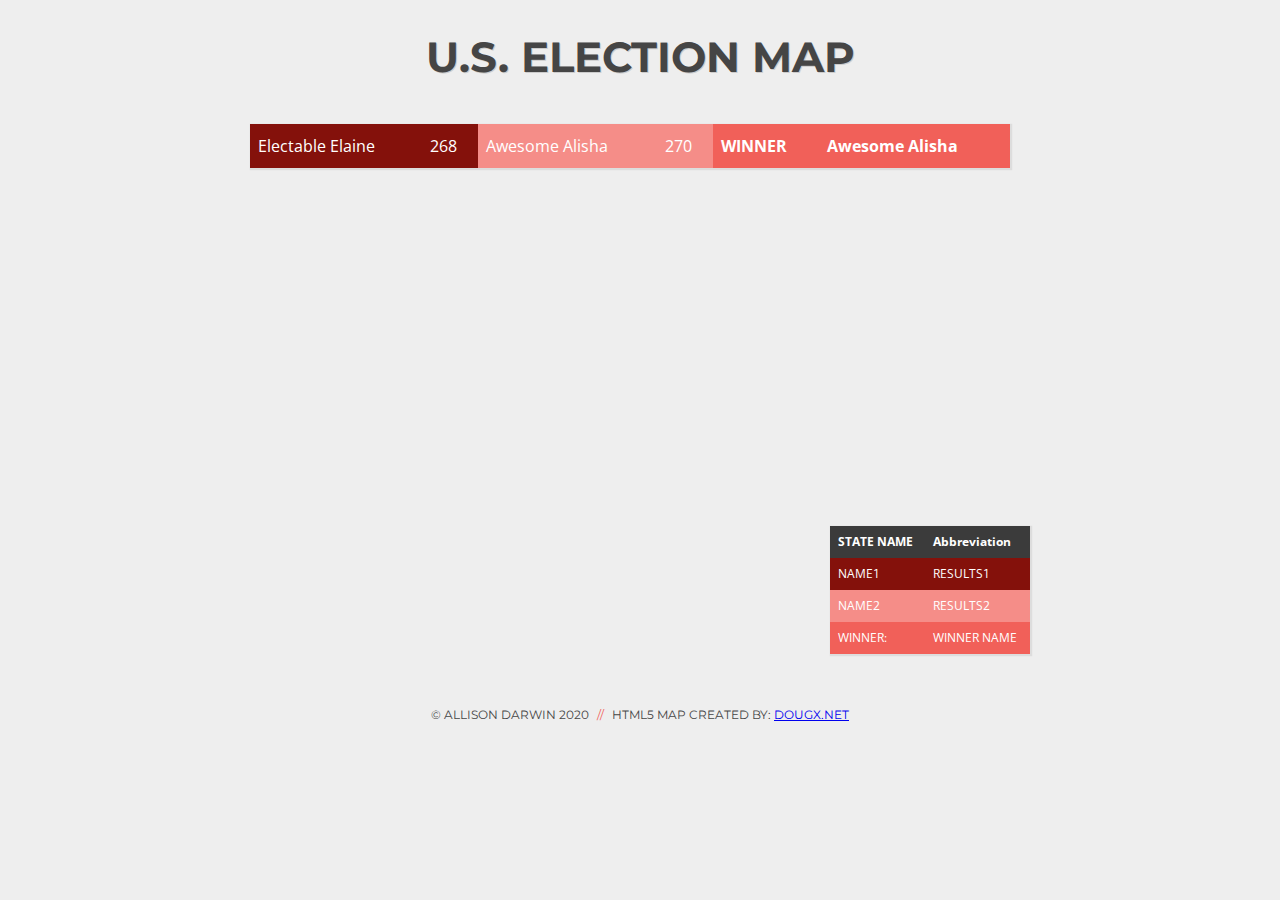
<file: election-map/index.html>
<html>
<head>
    <title>U.S. ELECTION MAP</title>

    <link href='http://fonts.googleapis.com/css?family=Open+Sans:400italic,400,700|Montserrat:400,700' rel='stylesheet' type='text/css'>
    <link href="https://fonts.googleapis.com/css?family=Bitter" rel="stylesheet">
    <link rel="stylesheet" type="text/css" href="style.css">

</head>

<body onload="onLoad();">
<div class="page">
    <header>
        <h1>U.S. ELECTION MAP</h1>
    </header>

    <div class="map-container">

        <canvas id="map_canvas" width="800" height="550" style="position:relative;">
        </canvas>

        <table id='stateResults' style="position:absolute; bottom:10px; right:10px;">
            <theader>
                <tr>
                    <th>STATE NAME</th>
                    <th>Abbreviation</th>
                </tr>
            </theader>
            <tbody>
            <tr>
                <td class="name-1">NAME1</td>
                <td class="name-1">RESULTS1</td>
            </tr>
            <tr>
                <td class="name-2">NAME2</td>
                <td class="name-2">RESULTS2</td>
            </tr>
            <tr>
                <td class="winner">WINNER:</td>
                <td class="winner">WINNER NAME</td>
            </tr>
            </tbody>
        </table>

        <table id='countryResults' style="position:absolute; top:10px; left:10px;">
            <tbody>
            <tr>
                <td class="name-1">NAME1</td>
                <td class="name-1">RESULTS1</td>
                <td class="name-2">NAME2</td>
                <td class="name-2">RESULTS2</td>
                <th>WINNER</th>
                <th>Name</th>
            </tr>
            </tbody>
        </table>

    </div>
    <br clear="all">
    <footer>
        <p>&copy; Allison Darwin 2020 <span>//</span> HTML5 Map Created By: <a href="http://dougx.net/map/usmap.html" target="_blank">DougX.net</a></p>
    </footer>

</div>

<!--
JavaScript files are added just before </body> so all HTML loads first.
This can make your page appear to load faster and helps avoid missing HTML errors.
 -->

<!-- map.js -->
<script type="text/javascript" src="https://s3.amazonaws.com/media.skillcrush.com/skillcrush/wp-content/uploads/2017/11/map.js"></script>
<script type="text/javascript" src="script.js"></script>

</body>
</html>
</file>
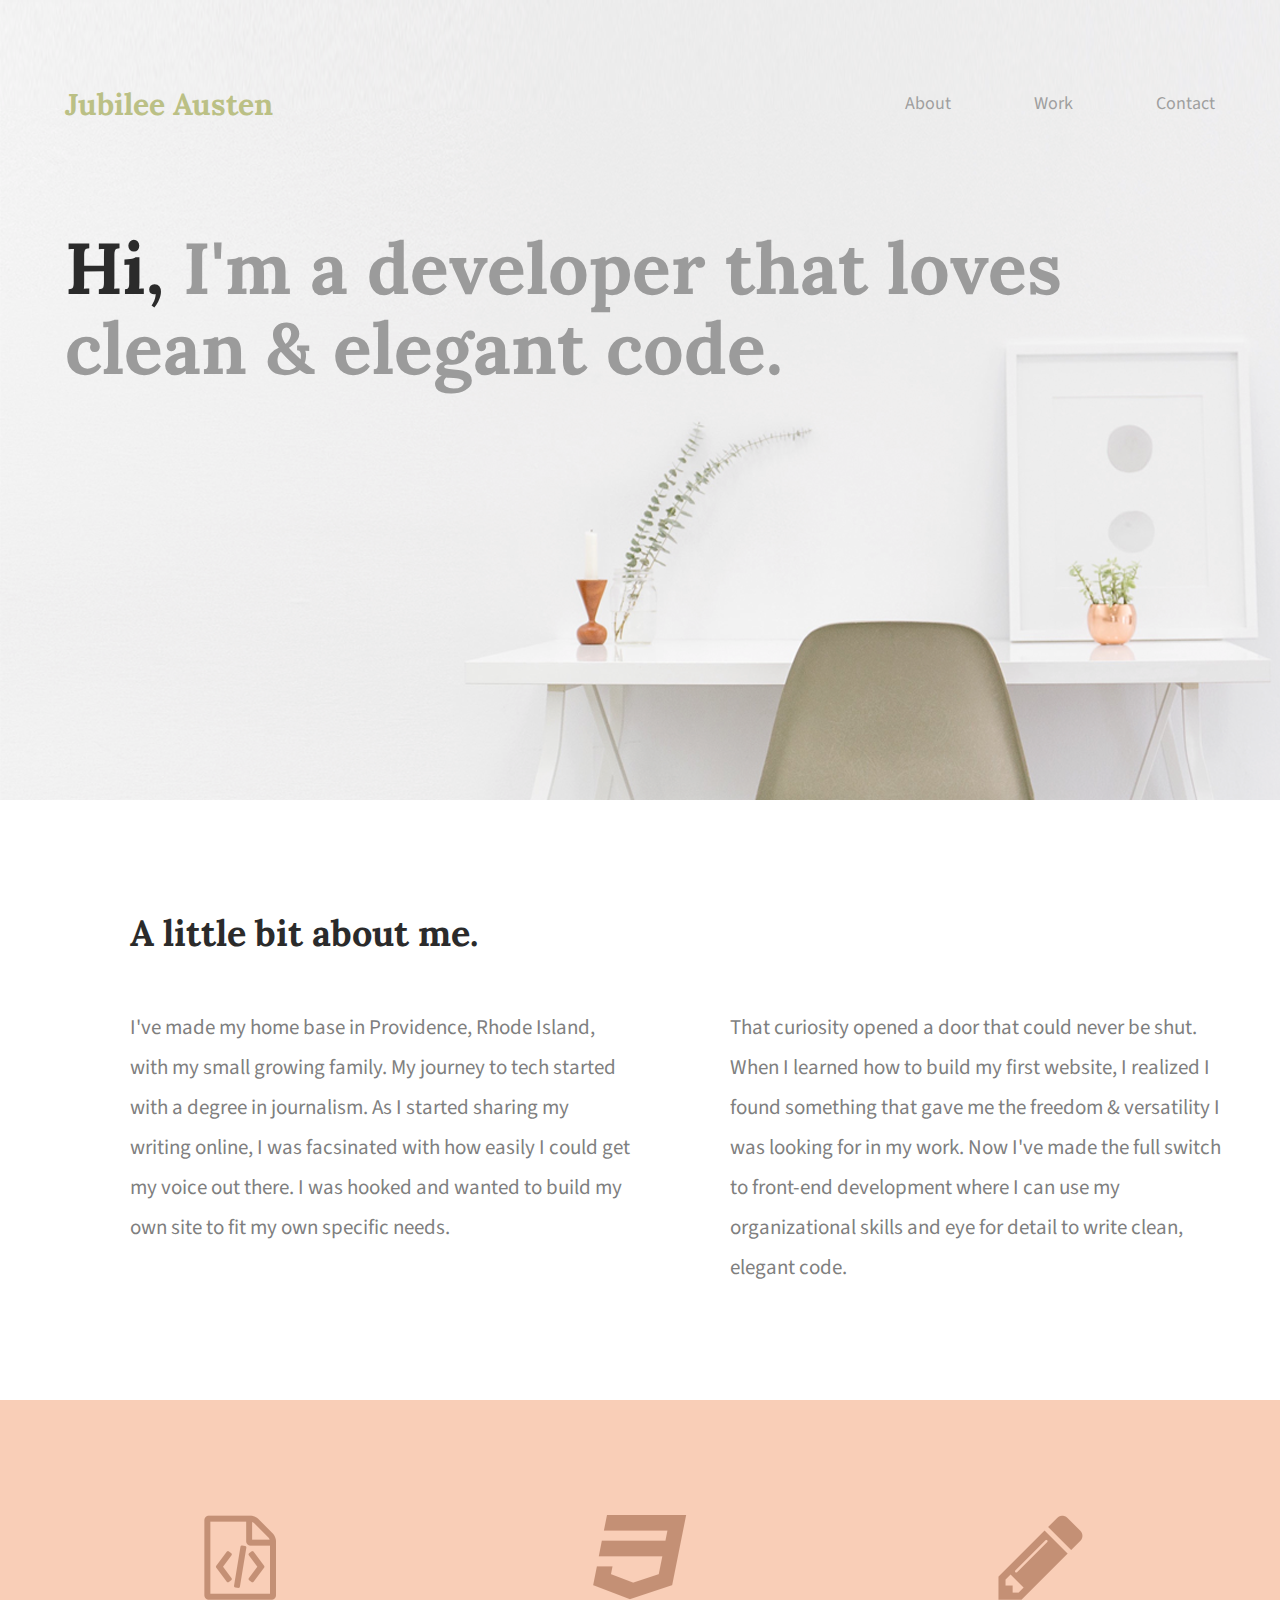
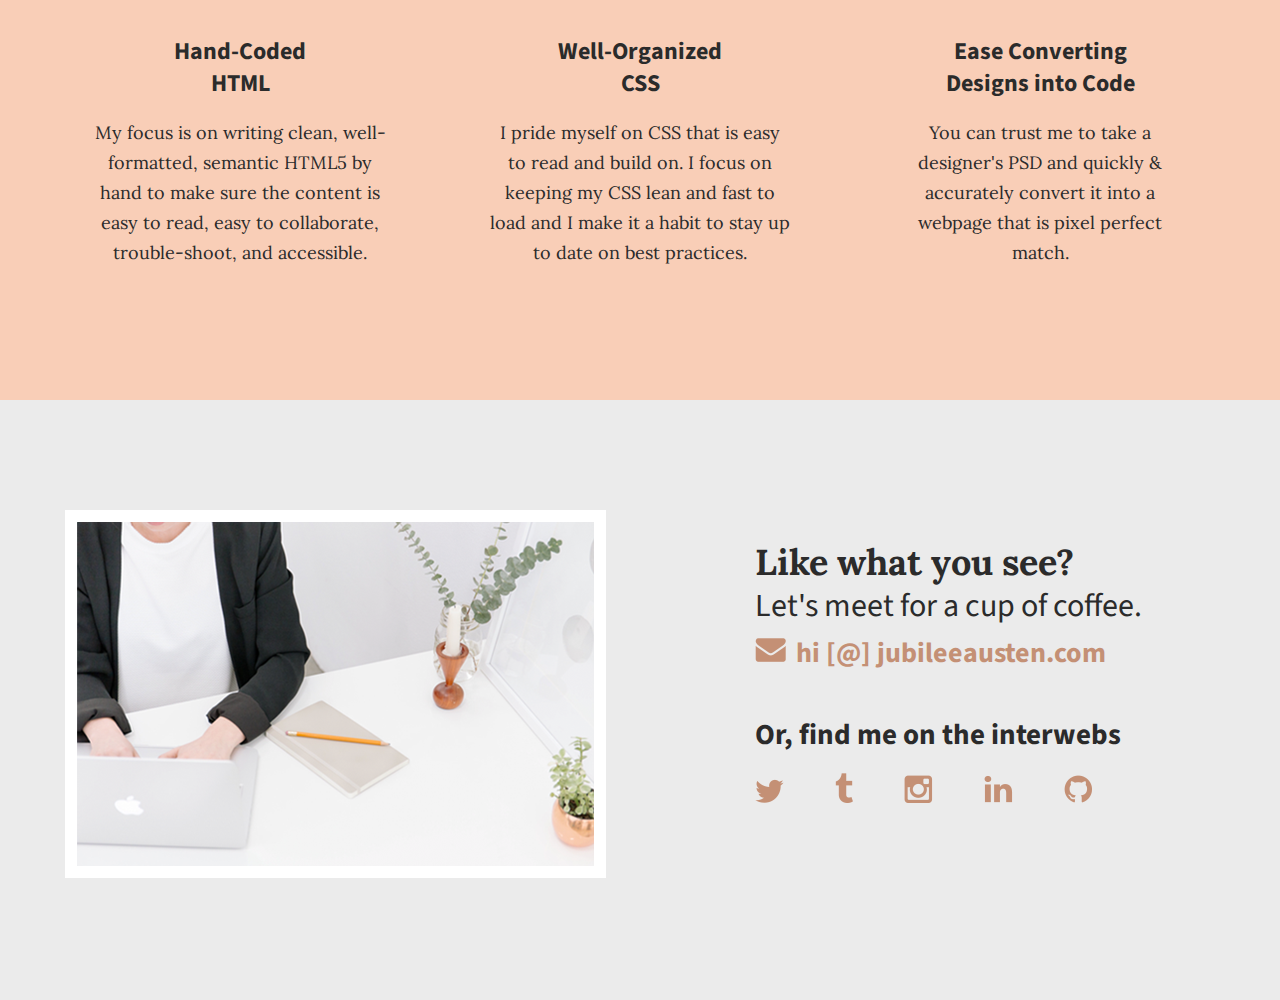
<file: jubilee-austen/index.html>
<!doctype html>
<html lang="en">
    <head>
        <meta charset="utf-8">
        <title>Jubilee Austen | Portfolio</title>
        <link rel="stylesheet" href="css/normalize.css"> <!--This is CSS boilerplate to normalize code for various browsers. Always include in seperate file and always list first.-->
        <link rel="stylesheet" href="css/main.css"> <!--This is CSS file we wrote which styles website.-->
        <link href='https://fonts.googleapis.com/css?family=Source+Sans+Pro:400,700' rel='stylesheet' type='text/css'> <!--Loading google fonts. Regular and bold.-->
        <link href="https://fonts.googleapis.com/css?family=Lora:400,700&display=swap" rel="stylesheet">
    </head>
    <body>
        <header>
            <div class="full-width">
                <div class="half-width">
                    <h1>Jubilee Austen</h1>
                </div>
                <div class="half-width">
                    <nav>
                        <ul>
                            <li><a href="#about">About</a></li>  <!--inline CSS to allow links to "sroll" down page.-->
                            <li><a href="#work">Work</a></li>
                            <li><a href="#contact">Contact</a></li>
                        </ul>
                    </nav>
                </div>
                <h2><span>Hi,</span> I'm a developer that loves clean &amp; elegant code.</h2> <!--&amp; is to display &. Need this for other special characters in html.-->
            </div>
        </header>

        <main>
            <section id="about">
                <div class="full-width">
                    <h2>A little bit about me.</h2>
                    <div class="half-width">
                        <p>I've made my home base in Providence, Rhode Island, with my small growing family. My journey to tech started with a degree in journalism. As I started sharing my writing online, I was facsinated with how easily I could get my voice out there. I was hooked and wanted to build my own site to fit my own specific needs.</p>
                    </div>
                    <div class="half-width">
                        <p>That curiosity opened a door that could never be shut. When I learned how to build my first website, I realized I found something that gave me the freedom & versatility I was looking for in my work. Now I've made the full switch to front-end development where I can use my organizational skills and eye for detail to write clean, elegant code.</p>
                    </div>
                </div>
            </section>

            <section id="work">
                <div class="full-width">
                    <div class="third-width">
                        <img src="img/html-icon.png" alt="html icon" />
                        <h3>Hand-Coded HTML</h3>
                        <p>My focus is on writing clean, well-formatted, semantic HTML5 by hand to make sure the content is easy to read, easy to collaborate, trouble-shoot, and accessible.</p>
                    </div>
                    <div class="third-width">
                        <img src="img/css-icon.png" alt="css icon" />
                        <h3>Well-Organized CSS</h3>
                        <p>I pride myself on CSS that is easy to read and build on. I focus on keeping my CSS lean and fast to load and I make it a habit to stay up to date on best practices.</p>
                    </div>
                    <div class="third-width">
                        <img src="img/pencil-icon.png" alt="pencil icon" />
                        <h3>Ease Converting Designs into Code</h3>
                        <p>You can trust me to take a designer's PSD and quickly &amp; accurately convert it into a webpage that is pixel perfect match.</p>
                    </div>
                </div>
            </section>

            <footer id="contact">
                <div class="full-width">
                    <div class="half-width">
                        <img id="contact-img" src="img/contact-img.png" alt="my contact image" />
                    </div>
                    <div class="half-width" id="contact-info">
                        <h2>Like what you see?</h2>
                        <h3 id="email-header">Let's meet for a cup of coffee.</h3>
                        <a href="mailto:hi@jubileeausten.com"><img id="envelope" src="img/envelope.png" alt="envelope icon"/>hi [@] jubileeausten.com</a>
                        <h3 id="socialmedia-header">Or, find me on the interwebs</h3>
                        <ul>
                            <li><a href="https://www.google.com"><img src="img/twitter.png" alt="twitter icon" /></a></li> <!--Link to Google is an absolute link. Link to img is relative link, Use '../' if going up one level from current file.-->
                            <li><a href="https://www.google.com"><img src="img/tumblr.png" alt="tumblr icon" /></a></li>
                            <li><a href="https://www.google.com"><img src="img/instagram.png" alt="instagram icon" /></a></li>
                            <li><a href="https://www.google.com"><img src="img/linkedin.png" alt="linkedin icon" /></a></li>
                            <li><a href="https://www.google.com"><img src="img/github.png" alt="github icon" /></a></li>
                        </ul>
                    </div>
                </div>
            </footer>
        </main>
    </body>
</html>
</file>
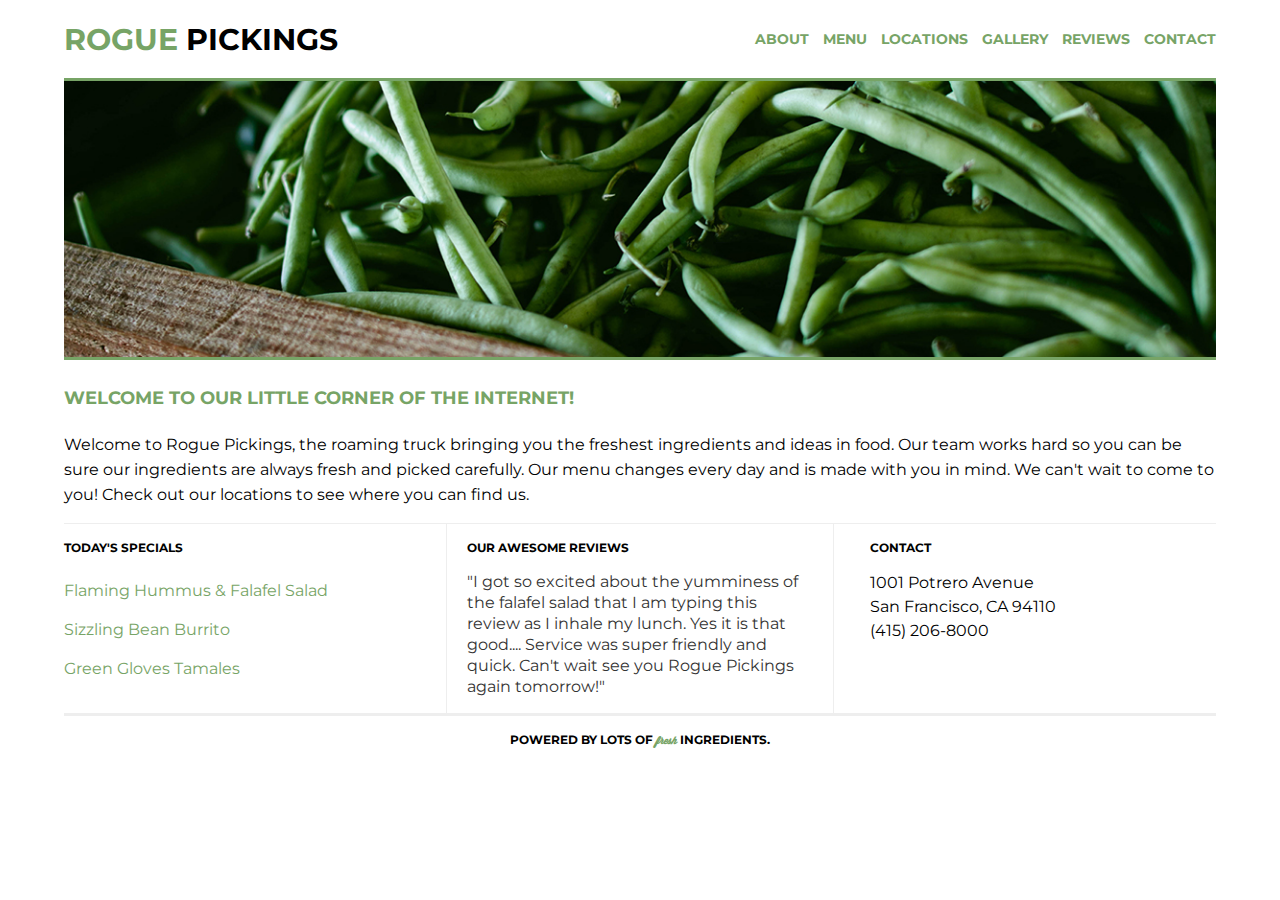
<file: rogue-pickings/index.html>
<!doctype html>
<html>
    <head>
        <meta charset="utf-8">
        <meta http-equiv="x-ua-compatible" content="ie=edge">
        <title>Rogue Pickings | Brush Up Those Skills!</title>
        <meta name="viewport" content="width=device-width, initial-scale=1, shrink-to-fit=no">
        <link rel="stylesheet" href="css/normalize.css">
        <link rel="stylesheet" href="css/main.css">
        <link href="https://fonts.googleapis.com/css?family=Montserrat:400,700" rel="stylesheet">
    </head>
    <body>
        <div class="container">
            <header>
                <h1><span>rogue</span> pickings</h1>
                <nav>
                    <ul>
                        <li>
                            <a href="">About</a>
                        </li>
                        <li>
                            <a href="">Menu</a>
                        </li>
                        <li>
                            <a href="">Locations</a>
                        </li>
                        <li>
                            <a href="">Gallery</a>
                        </li>
                        <li>
                            <a href="">Reviews</a>
                        </li>
                        <li>
                            <a href="">Contact</a>
                        </li>
                    </ul>
                </nav>
            </header>
            <section class="top-section">
                <div class="main-image"><img src="img/download.jpg" alt="green beans" /></div>
                <div class="main-title">
                    <h3>Welcome to our little corner of the internet!</h3>
                    <p>Welcome to Rogue Pickings, the roaming truck bringing you the freshest ingredients and ideas in food. Our team works hard so you can be sure our ingredients are always fresh and picked carefully. Our menu changes every day and is made with you in mind. We can't wait to come to you! Check out our locations to see where you can find us.</p>
                </div>
            </section>
            <section class="bottom-section">
                <div class="section-one">
                    <h4>Today's Specials</h4>
                    <ul class="menu">
                        <li>Flaming Hummus &amp; Falafel Salad</li>
                        <li>Sizzling Bean Burrito</li>
                        <li>Green Gloves Tamales</li>
                    </ul>
                </div>
                <div class="section-two">
                    <h4>Our Awesome Reviews</h4>
                    <p class="reviews">"I got so excited about the yumminess of the falafel salad that I am typing this review as I inhale my lunch. Yes it is that good.... Service was super friendly and quick. Can't wait see you Rogue Pickings again tomorrow!"</p>
                </div>
                <div class="section-three"><h4>Contact</h4>
                    <p class="address">1001 Potrero Avenue<br>
                        San Francisco, CA 94110<br>
                        (415) 206-8000 </p>
                </div>
            </section>
            <footer>
                <h4>Powered by lots of <span>fresh</span> ingredients.</h4>
            </footer>
        </div>
    </body>
</html>
</file>
<file: election-map/style.css>
.page {
  width: 80%;
  max-width: 960px;
  margin: 0 auto;
  text-align: left;
  background-color: #eee;
}

body {
  font: 16px/26px 'Open Sans', Helvetica, Arial, sans-serif;
  color: #454545;
  margin: 0px;
  padding: 0px;
  background-color: #eee;
}

header {
  padding: 0.75em 0;
  text-align: center;
  font-family: 'Montserrat', serif;
  font-size: 21px;
  text-shadow: 1px 1px #ccc;
}

.map-container {
  width:800px;
  margin: 0 auto;
  position:relative;
}

#stateResults {
  width: 25%;
  font: 12px/16px 'Open Sans', Helvetica, Arial, sans-serif;
  color: #454545;
}

#countryResults {
  width: 95%;
  font: 16px/28px 'Open Sans', Helvetica, Arial, sans-serif;
  color: #454545;
}
#stateResults, #countryResults {
  border-collapse: collapse;
  background-color: #f2f2f2;
  -webkit-box-shadow: 1px 1px 1px 1px rgba(204,204,204,0.5);
  -moz-box-shadow: 1px 1px 1px 1px rgba(204,204,204,0.5);
  box-shadow: 1px 1px 1px 1px rgba(204,204,204,0.5);
}

th, td {
  text-align: left;
  padding: 8px;
}
#stateResults th{
  background-color: #3b3b3b;
  color: white;
}
#countryResults th {
  background-color: #f16059;
  color: white;
}
.name-1 {
  background-color: rgb(132,17,11);
  color: white;
}
.name-2 {
  background-color: rgb(245, 141, 136);
  color: white;
}
.winner {
  background-color: #f16059;
  color: white;
}

footer p {
  font-family: "Montserrat", sans-serif;
  font-size: 12px;
  text-align: center;
  text-transform: uppercase;
}
footer span {
  color: #f16059;
  padding: 0 5px;
}
</file>
<file: jubilee-austen/css/main.css>
/***** BASE STYLES *****/

body {
  font-family: 'Source Sans Pro', sans-serif; /***This is a web font, so need to link font in <head> of index.html.***/
  color: #2b2b2b;
}
#about, #work, #contact { /***Combines IDs onto one line since style will be the same.***/
  height: 600px;
}
/***** GRID *****/

.full-width {
  width: 1200px;
  margin: 0 auto;
}
.half-width {
  width: 600px;
  float: left;
}
.third-width {
  width: 400px;
  float: left;
}

/**** Header ****/

header {
  background: url('../img/hero.png');
  background-size: cover;
  height: 800px;
}
header h1 {
    color: #bbc085;
    font-family: 'Lora', serif;
    font-size: 30px;
    padding: 65px 0 65px 25px;
}
nav {
    float: right;
    padding: 75px 25px;
}
nav ul li{
    display: inline-block;
}
nav ul li a {
    text-transform: capitalize;
    text-decoration: none;
    font-size: 18px;
    color: #9f9f9f;
    padding-left: 80px;
}
header h2 {
    width: 1000px;
    clear: both;
    font-family: 'Lora', serif;
    font-size: 72px;
    line-height: 80px;
    color: #9b9b9b;
    padding: 20px 0 20px 25px;
}
header h2 span {
    color: #2b2b2b;
}

/**** About ****/

#about .full-width {     /***Syntax says - For full-width class for the #about section, give it 80px of padding top/bottom, and no padding on either side. Note no comma! This is called a cobmination.***/
  padding: 80px
}

#about h2 {
  font-family: 'Lora', serif;
  font-size: 36px;
  padding-left: 50px;
}

#about p {
  font-size: 21px;
  color: #7f7f7f;
  line-height: 40px;
  padding-left: 50px;
  padding-right: 50px;
}

/**** Work ****/

#work {
  background: #f9ceb7;
  text-align: center;
}
#work .full-width {
  padding: 115px 0;
}
#work img {
  padding-bottom: 30px;
}
#work h3 {
  font-size: 24px;
  line-height: 32px;
  width: 195px;
  margin: 0 auto;
}
#work p {
  font-family: 'Lora', serif;
  font-size: 18px;
  line-height: 30px;
  padding: 0 50px;
}

/**** Contact *****/

#contact {
  background: #ebebeb;
}
#contact .full-width {
  padding: 110px 0;
}
#contact img#contact-img {
  margin-left: 25px;
  border: 12px solid #ffffff;
}
#contact h2, #contact #email-header, #contact #socialmedia-header, #contact ul {
  padding-left: 115px;
}
#contact #envelope {
  padding: 0 10px 0 115px;
}
#contact h2 {
    font-family: 'Lora', serif;
    font-size: 36px;
    line-height: 44px;
}
#contact #email-header{
    font-size: 32px;
    font-weight: 400;
    line-height: 44px;
    margin: -30px 0 5px 0;
}
#contact #socialmedia-header {
    font-weight: bold;
    font-size: 29px;
    line-height: 44px;
    margin: 40px 0 0 0;
}
#contact a {
    text-decoration: none;
    color: #c49075;
    font-weight: bold;
    font-size: 28px;
}
#contact ul {
    list-style: none;
}
#contact ul li {
     display: inline-block;
}
#contact ul img {
    font-size: 32px;
    padding-right: 48px;
}
</file>
<file: rogue-pickings/css/main.css>
html {
    font-size:16px;
}

@font-face{
	font-family: 'Wisdom Script';
	src: url('../fonts/wisdom-script.otf') format('opentype');
}

body {
	font-family: 'Montserrat', Helvetica, Arial, sans-serif;
	font-size: 1em;
	display: flex;
  justify-content: center;
  align-items: center;
}

.container{
	max-width: 1200px;
	width: 90%;
	display: flex;
  justify-content: center;
  align-items: center;
	flex-flow: wrap;
}

h1,
h2,
h3,
h4 {
	color: black;
	text-transform: uppercase;
	font-weight: 700;
}
h1 {
	font-size: 1.875em;
}
h2 {
    font-size: 1.5em;
}
h3 {
	font-size: 1.125em;
}
h4 {
	font-size: 0.75em;
}

p {
	font-size: 0.875em;
	line-height: 21px;
}

/*The widths are in a percentage!*/
header {
	display: flex;
  justify-content: center;
  align-items: center;
	flex-flow: row wrap;
	border-bottom: 3px solid #77a466;
	text-align: center;
	width: 100%;
}

header h1 {
	border-bottom: 3px solid #77a466; /*added border*/
	margin: 0;
	padding: 38px 20px 20px 20px; /*changed from 38px 0px*/
	width: 100%;
}

header h1 span {
	color: #77a466;
}

header nav {
	padding: 20px 0;  /*changed top/bottom padding from 46px to 20px*/
	width: 100%; /*added*/
}
header nav ul {
	margin: 0;
	padding: 0;
}
header nav ul li {
	text-transform: uppercase;
	font-weight: 700;
	font-size: 0.875em;
	padding: 10px 0;  /*changed from 0px 10px*/
	list-style: none; /*added*/
}

header nav ul li a {
	text-decoration: none;
	color:#77a466;
}

/*The widths are in a percentage!*/
.top-section,
.bottom-section {
	display: flex;
  justify-content: center;
  align-items: center;
	flex-flow: row wrap;
}

.main-image img {
	width: 100%;
	border-bottom: 3px solid #77a466;
}

.main-title h3 {
	text-align: left;
	padding: 5px 0;
	color: #77a466;
}
.main-title p {
	padding: 0;
	font-size: 1em;
	line-height: 25px;
}

.section-one,
.section-two,
.section-three {
	width: 100%;
}

.menu {
	list-style: none;
	padding: 0;
}
.menu li {
	padding: 10px 0;
	color:#77a466;
}

.reviews {
	color: #333;
	font-size: 1em;
	line-height: 21px;
}

.address {
	font-size: 1em;
	line-height: 24px;
}

/*The widths are in a percentage!*/
footer {
	border-top: 3px solid #eee;
	text-align: center;
	display: flex;
  justify-content: center;
  align-items: center;
	width: 100%;
}

footer span {
	font-family: 'Wisdom Script', cursive;
	text-transform: lowercase;
	color: #77a466;
	font-size: 0.875em;
}

/*** styles for tablets ***/

@media only screen and (min-width:768px) {
	.bottom-section {
		justify-content: space-between;
		align-items: flex-start;
		border-top: 1px solid #eee;
	}

	.section-one,
	.section-two,
	.section-three {
		border-top: none;
		flex-basis: 30%;
	}
	.section-two {
		border-left: 1px solid #eee;
		border-right: 1px solid #eee;
		padding: 0 20px;
	}

}

/*** styles for desktop ***/

@media only screen and (min-width:1200px) {
	header {
		justify-content: space-between;
	}

	header h1 {
			width: 30%;
			padding: 0;
			border-bottom: none;
			text-align: left;
	}

	header nav {
			width: 40%;
	}

	header nav ul {
    display: flex;
    justify-content: space-between;
  }
}
</file>
